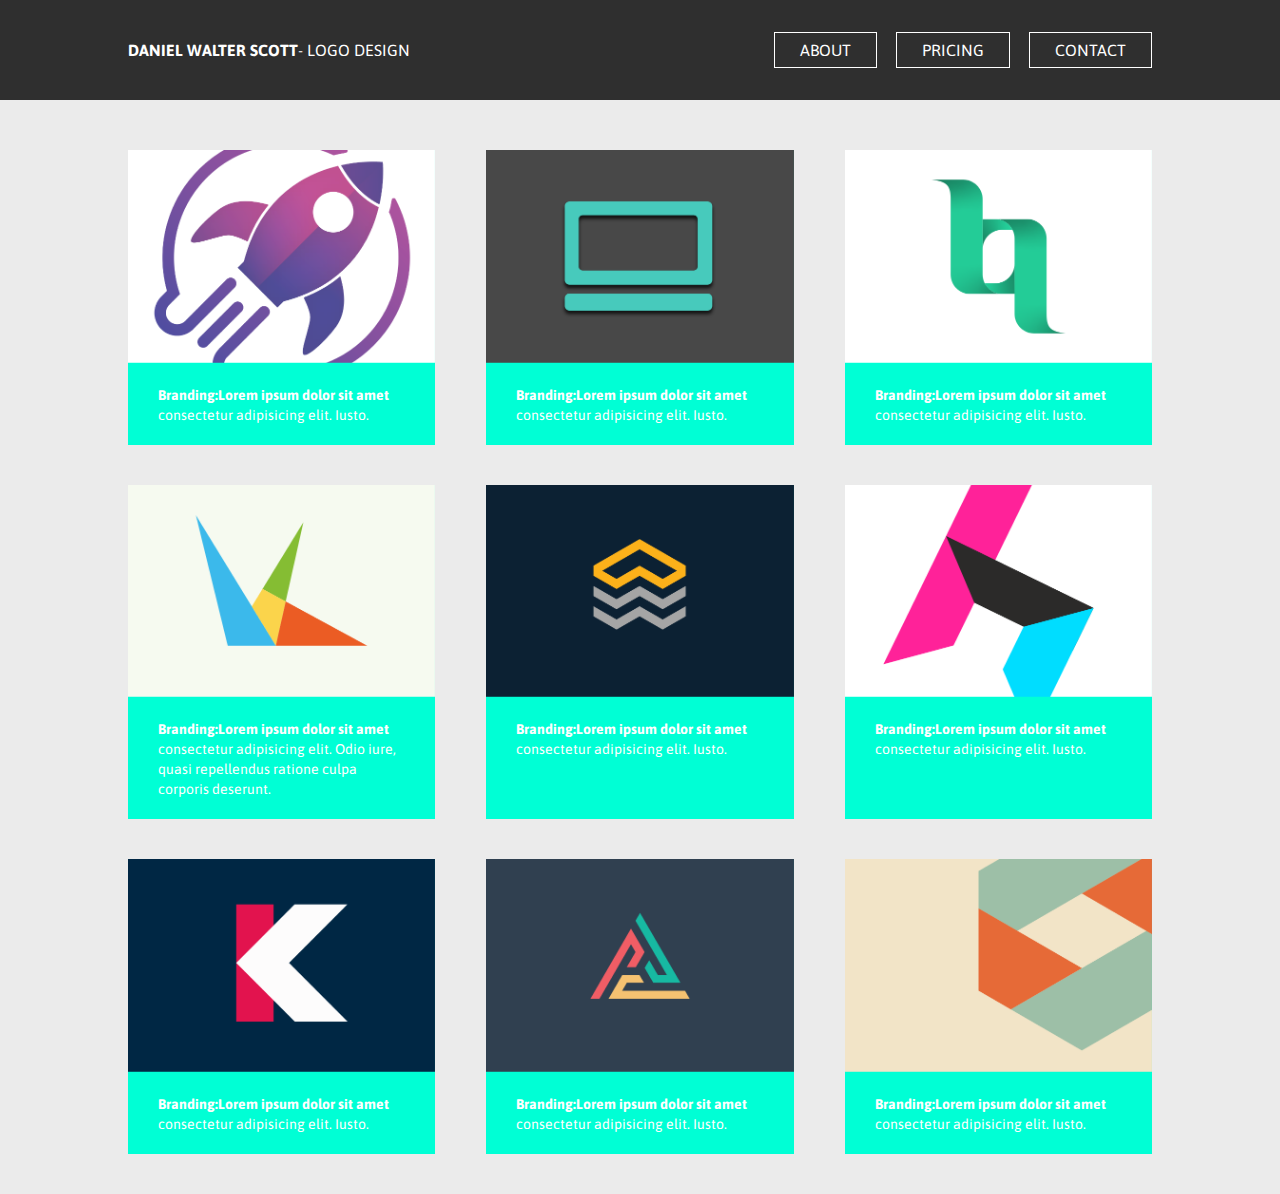
<file: index.html>
<!DOCTYPE html>
<html lang="en">
<head>
    <meta charset="UTF-8">
    <meta http-equiv="X-UA-Compatible" content="IE=edge">
    <meta name="viewport" content="width=device-width, initial-scale=1.0">
    <title>Apostrophe Designs</title>
    <!-- CSS RESET  -->
    <link rel="stylesheet" href="css-reset.css">
    <!-- MY CSS CODES -->
    <link rel="stylesheet" href="styles.css">
    <link href="https://fonts.googleapis.com/css2?family=Asap:wght@400;600&display=swap" rel="stylesheet">
</head>
<body>
    
<div class="header-container">
    <header>
        <div class="logo"><span>DANIEL WALTER SCOTT</span>- LOGO DESIGN</div> 
        <div class="navbutton">
            <a href="#" class="navbaritem">ABOUT</a>
            <a href="#" class="navbaritem">PRICING</a>
            <a href="#" class="navbaritem">CONTACT</a>
        </div>


        <div class="mob-wrapper">

            <img src="icon-burger-menu.svg" alt="Mobile Menu Icon" style="width: 40px;" class="burgermenu">

            <div class="mob-nav">
                <a href="#" class="navbaritem">ABOUT</a>
                <a href="#" class="navbaritem">PRICING</a>
                <a href="#" class="navbaritem">CONTACT</a>
            </div>


        </div>


    </header>
</div>




 
<div class="container">

    <div class="col"><img src="images large\image1@2x.png" alt="rocket">
        <p>Branding:Lorem ipsum dolor sit amet consectetur adipisicing elit. Iusto.</p>
    </div>
    <div class="col"><img src="images large\image2@2x.png" alt="rocket">
        <p>Branding:Lorem ipsum dolor sit amet consectetur adipisicing elit. Iusto.</p>
    </div>
    <div class="col"><img src="images large\image3@2x.png" alt="rocket">
        <p>Branding:Lorem ipsum dolor sit amet consectetur adipisicing elit. Iusto.</p>
    </div>
    <div class="col"><img src="images large\image4@2x.png" alt="rocket">
        <p> Branding:Lorem ipsum dolor sit amet consectetur adipisicing elit. Odio iure, quasi repellendus ratione culpa
            corporis deserunt. </p>
    </div>
    <div class="col hide-mobile"><img src="images large\image5@2x.png" alt="rocket">
        <p>Branding:Lorem ipsum dolor sit amet consectetur adipisicing elit. Iusto.</p>
    </div>
    <div class="col hide-mobile"><img src="images large\image6@2x.png" alt="rocket">
        <p>Branding:Lorem ipsum dolor sit amet consectetur adipisicing elit. Iusto.</p>
    </div>
    <div class="col hide-mobile"><img src="images large\image7@2x.png" alt="rocket">
        <p>Branding:Lorem ipsum dolor sit amet consectetur adipisicing elit. Iusto.</p>
    </div>
    <div class="col hide-mobile"><img src="images large\image8@2x.png" alt="rocket">
        <p>Branding:Lorem ipsum dolor sit amet consectetur adipisicing elit. Iusto.</p>
    </div>
    <div class="col hide-mobile"><img src="images large\image9@2x.png" alt="rocket">
        <p>Branding:Lorem ipsum dolor sit amet consectetur adipisicing elit. Iusto.</p>
    </div>
    <div class="col hide-desktop-only"><img src="images large\image10@2x.png" alt="rocket">
        <p>Branding:Lorem ipsum dolor sit amet consectetur adipisicing elit. Iusto.</p>
    </div>

</div>


<script src="https://code.jquery.com/jquery-3.6.0.js" integrity="sha256-H+K7U5CnXl1h5ywQfKtSj8PCmoN9aaq30gDh27Xc0jk=" crossorigin="anonymous"></script>
    <script src="jquery-nav.js"></script>


</body>
</html>
</file>
<file: styles.css>
/* Global View */
body {
    font-family:'Asap', sans-serif;
    background-color: #EBEBEB;
}

.container {
    min-height: 500px;
    max-width: 1024px;
    margin: 0 auto;
    display: flex;
    flex-wrap: wrap;
    justify-content:space-between;
    padding-top: 150px;
}

img {
    justify-content: center;
}

.header-container {
    background-color: rgb(47, 47, 47);
    min-height: 100px;
    margin-bottom: 50px;
    position: fixed;
    width: 100%;

}

header {
    max-width: 1024px;
    min-height: 100px;
    justify-content: center;
    margin: auto auto;
    color: white;
    display: flex;
    align-items: center;
    justify-content: space-between;
}

div span {
    font-weight: 700;
}

.navbaritem{
    color: white;
    border: 1px solid white;
    padding: 8px 25px;
    text-decoration: none;
    margin-left: 15px;  
}


.col {
    width: 30%;
    margin-bottom: 40px;
    background-color: rgb(0, 255, 213);
}

.col p {
    color: white;
    font-size: 0.875rem;
    padding: 20px 30px;
    line-height: 1.25rem;
}



.hide-desktop-only {
    display: none;
}


.col img {
    width: 100%;
    height: auto;
}

.col p::first-line {
  font-weight: bold;  
}

.mob-wrapper {
    display: none;
}



/* Tablet View */
@media (max-width: 768px) {

.col {
    width: 45%;
}    

.hide-desktop-only {
    display: block;
}
  

.header-container {
    position: relative;
}

.container {
    padding-top: 0px;
}

.navbutton{
    display: none;
}

.navbutton a {
    display: block;
    margin-left: 0;
}

.logo {
   padding: 40px 20px;
}

.mob-wrapper {
    display: block;
    padding-right: 30px;
}

.mob-nav {
    display: none;
    position: absolute;
    padding-top: 10px;
}

.navbaritem {
    display: block;
    background-color: rgb(255, 208, 100);
    padding: 15px 30px;
    margin-left: -70px;
    text-align: center;
    font-weight: bold;

}

}

/* Mobile View */
@media (max-width: 500px) {
   
.col {
    width: 100%;
}    
   
.hide-mobile {
    display: none;
}

header {
    display: block;
    text-align: center;
}


.header-container {
    position: relative;
}

.container {
    padding-top: 0px;
    margin-top: -500;
}

.navbutton a {
    display: block;
    margin-left: 0;
}

.logo {
   padding: 0px 20px;
   padding-top:20px;
   
}



.mob-nav {
   margin-top: -30px;
}

.burgermenu {
    padding-top: 10px;
    padding-bottom: 15px;
    margin-left: 30px;
 
}

.navbaritem {
    margin-left: 95px;
  

}


}
</file>
